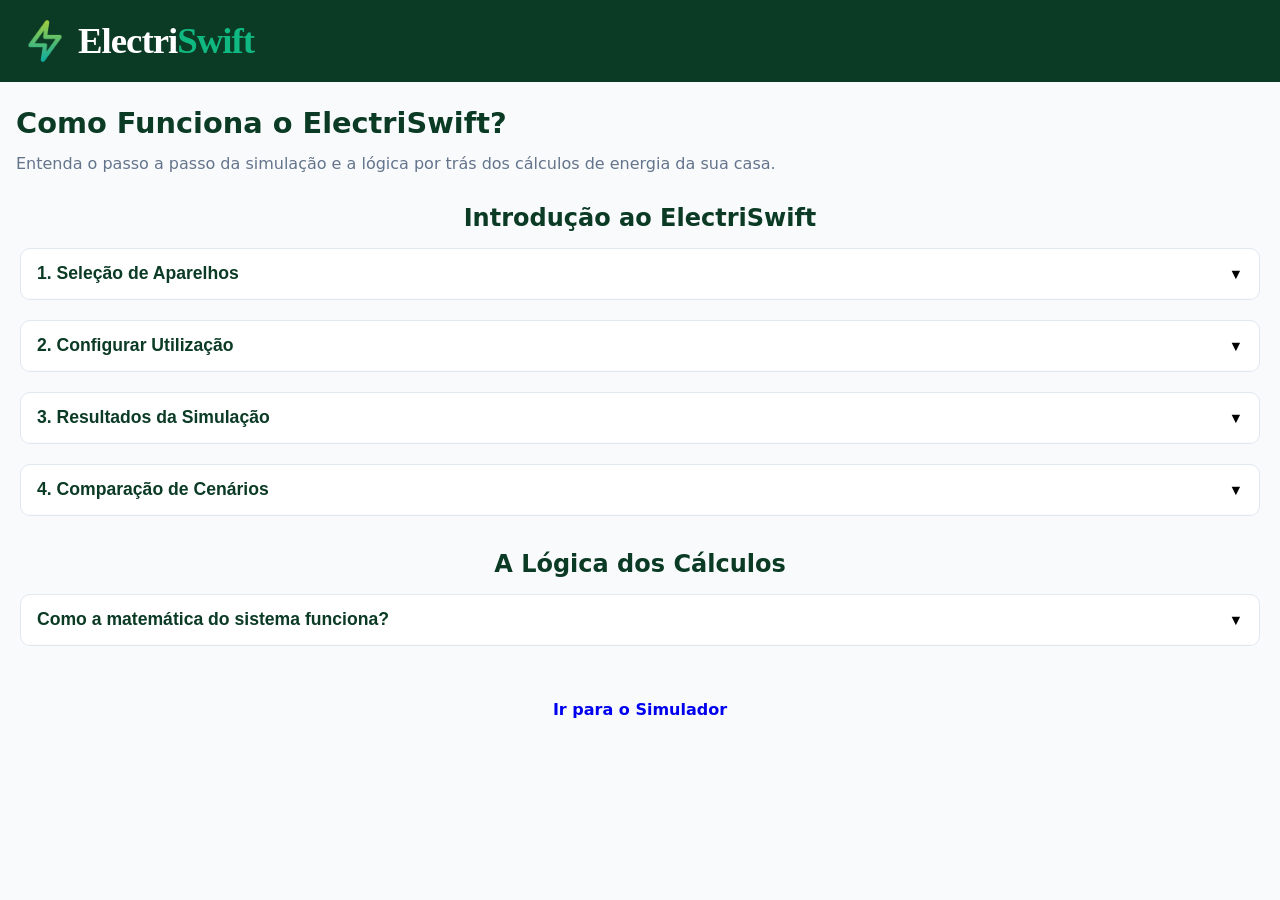
<file: about.html>
<!DOCTYPE html>
<html lang="pt-BR">

<head>
    <meta charset="UTF-8">
    <meta name="viewport" content="width=device-width, initial-scale=1.0">
    <meta name="description" content="Saiba como funciona o simulador de energia ElectriSwift.">
    <link rel="stylesheet" href="css/tokens.css">
    <link rel="stylesheet" href="./css/about.css">
    <title>ElectriSwift | Como Funciona</title>
</head>

<body>
    <header class="app-header">
        <div class="logo-wrapper">
            <img src="./assets/Raio01.png" alt="" class="logo">
            <span class="nome">
                Electri<span class="destaque">Swift</span>
            </span>
        </div>
    </header>

    <main class="simulator-container">
        <div class="step-header">
            <h2 class="step-title">Como Funciona o ElectriSwift?</h2>
            <p class="step-subtitle">
                Entenda o passo a passo da simulação e a lógica por trás dos cálculos de energia da sua casa.
            </p>
        </div>

        <section>
            <h3 class="passoapasso">Introdução ao ElectriSwift</h3>

            <div class="container-caixas-intrucoes">
                <div class="accordion-card">
                    <button class="accordion-header">
                        <span class="accordion-title">1. Seleção de Aparelhos</span>
                        <span class="accordion-icon">▼</span>
                    </button>
                    <div class="accordion-body">
                        <p class="accordion-text">
                            Você escolhe os eletrodomésticos que possui na lista rápida ou cadastra um aparelho
                            personalizado informando o nome e a potência em Watts (W).
                        </p>
                        <img src="./assets/etapa01.png" alt="Prévia da Etapa 1 Mobile" class="preview-screen">
                        <img src="./assets/outro aparelho.png" alt="Prévia da Etapa 1 Mobile" class="preview-screen"
                            style="margin-top: 12px;">
                    </div>
                </div>

                <div class="accordion-card">
                    <button class="accordion-header">
                        <span class="accordion-title">2. Configurar Utilização</span>
                        <span class="accordion-icon">▼</span>
                    </button>
                    <div class="accordion-body">
                        <p class="accordion-text">
                            Define a quantidade de aparelhos, o tempo diário de uso (com frações de hora) e utiliza o
                            <strong>Calendário Interativo</strong> para marcar os dias do
                            mês. Além disso, informa a tarifa de energia em Reais (R$) por quilowatt-hora (kWh) para
                            calcular o custo estimado.
                        </p>
                        <img src="./assets/etapa02.png" alt="Prévia da Etapa 2 Mobile" class="preview-screen">
                    </div>
                </div>

                <div class="accordion-card">
                    <button class="accordion-header">
                        <span class="accordion-title">3. Resultados da Simulação</span>
                        <span class="accordion-icon">▼</span>
                    </button>
                    <div class="accordion-body">
                        <p class="accordion-text">
                            O sistema processa o consumo mensal total em quilowatt-hora (kWh) e o custo estimado em
                            Reais (R$) com base na tarifa configurada. Diante disso, o usuário analisa os custos de cada
                            aparelho.
                        </p>
                        <img src="./assets/etapa03.png" alt="Prévia da Etapa 3 Mobile" class="preview-screen">
                    </div>
                </div>

                <div class="accordion-card">
                    <button class="accordion-header">
                        <span class="accordion-title">4. Comparação de Cenários</span>
                        <span class="accordion-icon">▼</span>
                    </button>
                    <div class="accordion-body">
                        <p class="accordion-text">
                            Compara o seu consumo atual com um cenário otimizado de economia através de gráficos
                            dinâmicos de barras agrupadas. Diante disso, o usuário visualiza o impacto de cada aparelho
                            no consumo total e no custo da conta de energia. Logo, pode tomar decisões mais conscientes
                            sobre o uso de energia em sua residência.
                        </p>
                        <img src="./assets/etapa04.png" alt="Prévia da Etapa 4 Mobile" class="preview-screen">
                    </div>
                </div>
            </div>
        </section>

        <section>
            <h3 class="section-heading">A Lógica dos Cálculos</h3>

            <div class="container-caixas-intrucoes">
                <div class="accordion-card">
                    <button class="accordion-header">
                        <span class="accordion-title">Como a matemática do sistema funciona?</span>
                        <span class="accordion-icon">▼</span>
                    </button>
                    <div class="accordion-body">
                        <p class="accordion-text">O simulador traduz a potência elétrica e o tempo de uso em energia
                            acumulada no mês:</p>
                        <div class="math-box">
                            <code class="math-formula">Consumo (kWh) = (W × Horas × Dias × Qtd) ÷ 1000</code>
                        </div>
                        <ul class="math-list">
                            <li><strong>Potência (W):</strong> Consumo do aparelho por hora.</li>
                            <li><strong>Divisão por 1000:</strong> Converte Watts para Quilowatts (kW).</li>
                            <li><strong>Dias:</strong> Dias exatos marcados no calendário (ou padrão de 30).</li>
                            <li><strong>Custo (R$):</strong> Total de kWh multiplicado pela tarifa local.</li>
                        </ul>
                        <p class="accordion-text">Além disso, o custo total é calculado multiplicando o consumo em kWh pela tarifa vigente:</p>
                        <div class="math-box">
                            <code class="math-formula">Custo (R$) = Consumo (kWh) × Tarifa (R$/kWh)</code>
                        </div>
                        
                        <p class="accordion-text">
                            Para calcular o cenário otimizado, o sistema aplica uma redução percentual no tempo de uso de cada aparelho, simulando hábitos mais eficientes e econômicos.
                        </p>

                        <div class="math-box">
                            <code class="math-formula">Cenário Otimizado = Consumo Atual × (1 - Redução Percentual)</code>
                        </div>

                        <p class="accordion-text">
                            A partir disso, o sistema gera gráficos de barras agrupadas para comparar o consumo e o custo
                            de cada aparelho, permitindo ao usuário identificar os maiores consumidores de energia e
                            tomar decisões mais conscientes sobre o uso de energia em sua residência.
                        </p>
                    </div>
                </div>
            </div>
        </section>

        <div style="text-align: center; margin-top: 30px;">
            <a href="index.html" class="btn-primary"
                style="display: block; text-align: center; text-decoration: none; padding: 14px; border-radius: 8px; font-weight: bold;">
                Ir para o Simulador
            </a>
        </div>
    </main>
    <script src="./js/script.js"></script>
</body>

</html>
</file>
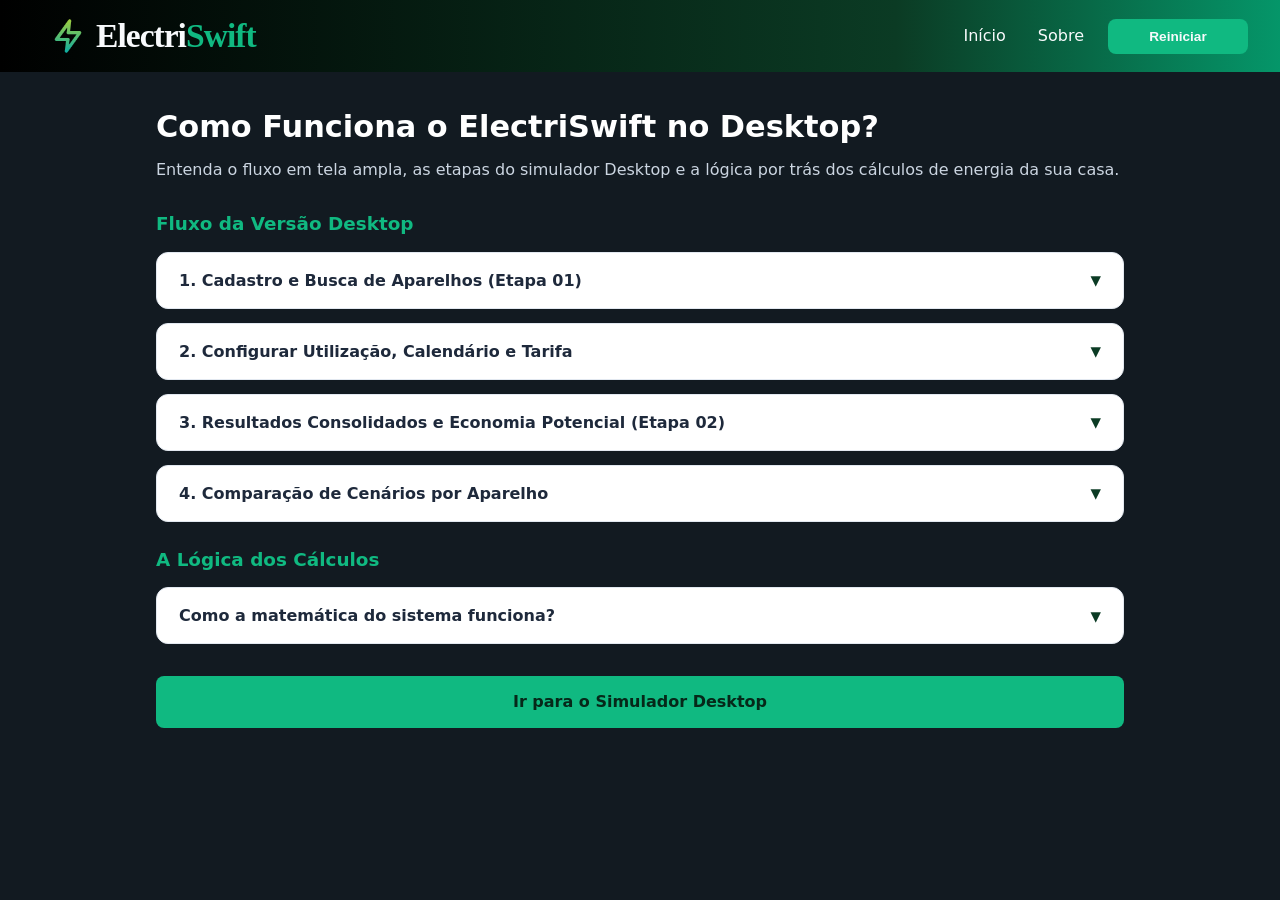
<file: aboutDesktop.html>
<!DOCTYPE html>
<html lang="pt-BR">

<head>
    <meta charset="UTF-8">
    <meta name="viewport" content="width=device-width, initial-scale=1.0">
    <meta name="description" content="Saiba como funciona o simulador de energia ElectriSwift na versão Desktop.">
    <link rel="stylesheet" href="./css/aboutDesktop.css">
    <title>ElectriSwift | Como Funciona (Desktop)</title>
</head>

<body>
    <header class="app-header">
        <div class="logo-wrapper">
            <img src="./assets/Raio01.png" alt="" class="logo">
            <h1 class="nome">
                Electri<span class="destaque">Swift</span>
            </h1>
        </div>

        <ul class="drawer-links">
            <li class="drawer-link-item">
                <a href="./index.html">Início</a>
            </li>

            <li class="drawer-link-item">
                <a href="./about.html">Sobre</a>
            </li>
        </ul>

        <button id="drawer-restart-btn" class="btn-action">Reiniciar
        </button>
    </header>

    <main class="simulator-container">
        <div class="step-header">
            <h2 class="step-title">Como Funciona o ElectriSwift no Desktop?</h2>
            <p class="step-subtitle">
                Entenda o fluxo em tela ampla, as etapas do simulador Desktop e a lógica por trás dos cálculos de
                energia da sua casa.
            </p>
        </div>

        <section>
            <h3 class="passoapasso">Fluxo da Versão Desktop</h3>

            <div class="container-caixas-intrucoes">
                <div class="accordion-card">
                    <button type="button" class="accordion-header" aria-expanded="false">
                        <span class="accordion-title">1. Cadastro e Busca de Aparelhos (Etapa 01)</span>
                        <span class="accordion-icon">▼</span>
                    </button>
                    <div class="accordion-body">
                        <p class="accordion-text">
                            Na versão Desktop, a Etapa 01 organiza a experiência em formato Split Screen: de um lado a
                            apresentação do cadastro e, do outro, o painel interativo de aparelhos. Você pode buscar
                            itens do catálogo, filtrar por categorias no modal ou adicionar um aparelho personalizado
                            informando nome e potência em Watts (W).
                        </p>

                        <img 
                            src="./assets/filtrodesktop.png"
                            class="imagem-about"
                            alt="imagem do filtro do site"
                        >

                        <p class="accordion-text">
                            Os novos aparelhos entram no topo da lista para facilitar a edição imediata, e o consumo
                            total estimado é atualizado na tela conforme você adiciona, edita ou exclui itens.
                        </p>

                        <img 
                            src="./assets/primeirateladesktop.png"
                            class="imagem-about" 
                            alt="imagem mostrando como funciona o cadastro dos itens"
                        >
                    </div>
                </div>

                <div class="accordion-card">
                    <button type="button" class="accordion-header" aria-expanded="false">
                        <span class="accordion-title">2. Configurar Utilização, Calendário e Tarifa</span>
                        <span class="accordion-icon">▼</span>
                    </button>
                    <div class="accordion-body">
                        <p class="accordion-text">
                            Ao ativar o modo de edição de um aparelho, você ajusta a potência (W), a quantidade, as
                            horas de uso por dia (inclusive com frações de hora) e abre o <strong>Calendário
                                Interativo</strong> para escolher o mês de referência (28, 30 ou 31 dias) e marcar os
                            dias exatos de utilização.
                        </p>
                        <p class="accordion-text">
                            Você também configura a tarifa de energia em Reais por quilowatt-hora (R$/kWh) para estimar
                            o custo financeiro da simulação.
                        </p>
                        <img 
                            src="./assets/calendario.png"
                            class="imagem-about" 
                            alt="imagem do calendario interativo"
                        >
                    </div>
                </div>

                <div class="accordion-card">
                    <button type="button" class="accordion-header" aria-expanded="false">
                        <span class="accordion-title">3. Resultados Consolidados e Economia Potencial (Etapa 02)</span>
                        <span class="accordion-icon">▼</span>
                    </button>
                    <div class="accordion-body">
                        <p class="accordion-text">
                            Ao clicar em <strong>Ver Resultados</strong> (com ao menos um aparelho cadastrado), a Etapa
                            02 é exibida em uma visão consolidada para desktop, reunindo o consumo mensal total (kWh), o
                            custo mensal estimado (R$), o destaque de economia potencial e o top 3 de oportunidades de
                            economia.
                        </p>
                        <p class="accordion-text">
                            Na coluna lateral, você acompanha a lista detalhada dos aparelhos cadastrados e dicas
                            práticas para reduzir o consumo no dia a dia. Caso deseje recomeçar, o botão
                            <strong>Reiniciar</strong> no topo limpa a simulação e retorna para a Etapa 01.
                        </p>
                        <img 
                            src="./assets/etapa2.png"
                            class="imagem-about" 
                            alt="imagem do consumo mensal e dicas do site para economizar"
                        >
                    </div>
                </div>

                <div class="accordion-card">
                    <button type="button" class="accordion-header" aria-expanded="false">
                        <span class="accordion-title">4. Comparação de Cenários por Aparelho</span>
                        <span class="accordion-icon">▼</span>
                    </button>
                    <div class="accordion-body">
                        <p class="accordion-text">
                            O gráfico interativo com Chart.js compara o <strong>Cenário Atual</strong> e o
                            <strong>Cenário Otimizado</strong> de cada aparelho cadastrado em kWh/mês, facilitando
                            identificar quais equipamentos pesam mais na conta e onde o ajuste de rotina gera maior
                            retorno.
                        </p>
                        <img 
                            src="./assets/graficos.png"
                            class="imagem-about" 
                            alt="imagem do gráfico e dicas do site para economizar"
                        >
                    </div>
                </div>
            </div>
        </section>

        <section>
            <h3 class="section-heading">A Lógica dos Cálculos</h3>

            <div class="container-caixas-intrucoes">
                <div class="accordion-card">
                    <button type="button" class="accordion-header" aria-expanded="false">
                        <span class="accordion-title">Como a matemática do sistema funciona?</span>
                        <span class="accordion-icon">▼</span>
                    </button>
                    <div class="accordion-body">
                        <p class="accordion-text">
                            O simulador traduz a potência elétrica, o tempo de uso e a quantidade de aparelhos em
                            energia acumulada no mês:
                        </p>
                        <div class="math-box">
                            <code
                                class="math-formula">Consumo (kWh) = (Potência em W ÷ 1000) × Horas/dia × Dias × Quantidade</code>
                        </div>

                        <ul class="math-list">
                            <li><strong>Potência (W):</strong> consumo nominal do aparelho.</li>
                            <li><strong>Divisão por 1000:</strong> converte Watts (W) para Quilowatts (kW).</li>
                            <li><strong>Dias:</strong> quantidade de dias selecionados no calendário (ou referência
                                mensal).</li>
                            <li><strong>Custo (R$):</strong> consumo em kWh multiplicado pela tarifa informada em
                                R$/kWh.</li>
                        </ul>

                        <p class="accordion-text">
                            O custo estimado da simulação segue a relação direta com a tarifa configurada:
                        </p>
                        <div class="math-box">
                            <code
                                class="math-formula">Custo Estimado (R$) = Consumo Mensal (kWh) × Tarifa (R$/kWh)</code>
                        </div>

                        <p class="accordion-text">
                            Para projetar o cenário otimizado, o sistema simula uma redução percentual nas horas de uso
                            de cada aparelho (respeitando um piso mínimo), permitindo comparar o consumo atual com uma
                            rotina mais eficiente.
                        </p>
                        <div class="math-box"> 
                            <code
                                class="math-formula">Cenário Otimizado = Consumo Atual × (1 - Redução Percentual)</code>
                        </div>

                        <p class="accordion-text">
                            <strong>Aviso:</strong> os valores calculados são estimativas aproximadas com base nos dados
                            informados e não substituem a fatura da concessionária (impostos, bandeiras tarifárias e
                            taxas adicionais podem variar).
                        </p>
                    </div>
                </div>
            </div>
        </section>

        <div class="sobre-cta-rodape">
            <a href="./appDesktop.html" class="btn-primary-desktop">
                Ir para o Simulador Desktop
            </a>
        </div>
    </main>

    <script>
        document.addEventListener("DOMContentLoaded", () => {
            const cards = document.querySelectorAll(".accordion-card");

            cards.forEach((card) => {
                const botao = card.querySelector(".accordion-header");
                if (!botao) return;

                botao.addEventListener("click", () => {
                    const estaAberto = card.classList.contains("aberto");
                    card.classList.toggle("aberto", !estaAberto);
                    botao.setAttribute("aria-expanded", String(!estaAberto));
                });
            });
        });
    </script>
</body>

</html>
</file>
<file: css/tokens.css>
:root {
  --color-primary: #0b3529;
  --color-primary-dark: #062a21;
  --color-primary-light: #008564;
  --color-accent: #39df79;
  --color-accent-hover: #2bc96a;

  --color-background: #f5f7f6;
  --color-surface: #ffffff;
  --color-text: #17231e;
  --color-text-muted: #64716b;
  --color-border: #dce5df;

  --radius-sm: 8px;
  --radius-md: 14px;
  --radius-lg: 20px;

  --spacing-1: 4px;
  --spacing-2: 8px;
  --spacing-3: 12px;
  --spacing-4: 16px;
  --spacing-6: 24px;
  --spacing-8: 32px;

  --content-max-width: 1440px;
}
</file>
<file: css/about.css>
:root {
  --primary-color: #0B3B24;
  --accent-color: #10B981;
  --bg-surface: #F8FAFC;
  --card-bg: #FFFFFF;
  --text-main: #0F172A;
  --border-color: #E2E8F0;
}

* {
  margin: 0;
  padding: 0;
  box-sizing: border-box;
}

body {
  margin: 0;
  font-family: system-ui, -apple-system, sans-serif;
  background-color: var(--bg-surface);
  color: var(--text-main);
}

.app-header {
  background-color: var(--primary-color);
  color: #FFFFFF;
  padding: 16px 20px;
  display: flex;
  justify-content: space-between;
  align-items: center;
}

.logo-wrapper {
  display: flex;
  align-items: center;
  gap: 8px;
  font-weight: bold;
  font-size: 1.1rem;
}

.logo {
  width: 50px;
  height: 50px;
  object-fit: contain;
}

.nome {
  font-size: 2.3rem;
  font-weight: 800;
  line-height: 1.2;
  letter-spacing: -1px;
  font-family: emoji;
}

.destaque {
  color: var(--accent-color);
}

.menu-toggle {
  background: none;
  border: none;
  color: #FFFFFF;
  font-size: 2.5rem;
  cursor: pointer;
}

.simulador-container {
  max-width: 800px;
  margin: 0 auto;
  padding: 20px;
}

.step-header {
  display: flex;
  flex-direction: column;
  gap: 12px;
  margin-bottom: 16px;
  margin-top: 24px;
  margin-left: 16px;
}

.step-title {
  font-size: 1.8rem;
  font-weight: bold;
  color: var(--primary-color);
}

.step-subtitle {
  font-size: 1rem;
  color: #64748B;
  line-height: 1.5;
  width: 95%;
  margin-bottom: 12px;
}

.passoapasso {
    color: var(--primary-color); 
    font-size: 1.5rem; 
    margin-bottom: 16px;
    display: flex;
    justify-content: center;
}

.container-caixas-intrucoes {
    display: flex; 
    flex-direction: column; 
    gap: 10px; 
    margin: 0 20px;
}

.accordion-card {
  background: var(--card-bg);
  border: 1px solid var(--border-color);
  border-radius: 10px;
  margin-bottom: 10px;
  overflow: hidden;
  transition: border-color 0.2s ease;
}

.accordion-card:hover {
  border-color: var(--accent-color);
}

.accordion-header {
  width: 100%;
  background: none;
  border: none;
  padding: 14px 16px;
  display: flex;
  justify-content: space-between;
  align-items: center;
  text-align: left;
  cursor: pointer;
}

.accordion-title {
  font-size: 1.1rem;
  font-weight: 600;
  color: var(--primary-color);
}

.accordion-icon {
  font-size: 0.9rem;
  color: var(--text-muted);
  transition: transform 0.3s ease;
}

.accordion-body {
  max-height: 0;
  overflow: hidden;
  transition: max-height 0.35s cubic-bezier(0, 1, 0, 1);
  padding: 0 16px;
  background: #FAFAFA;
  border-top: 1px solid transparent;
}

.accordion-card.active .accordion-body {
  max-height: 10000px; 
  transition: max-height 0.35s ease-in;
  padding: 14px 16px 18px 16px;
  border-top-color: var(--border-color);
}

.accordion-card.active .accordion-icon {
  transform: rotate(180deg);
  color: var(--accent-color);
}

.accordion-text {
  font-size: 1rem;
  font-weight: 500;
  color: var(--text-muted);
  margin: 0 10px 32px 10px;
  text-align: justify;
  line-height: 1.5;
}

.preview-screen {
  width: 100%;
  border-radius: 6px;
  border: 1px solid var(--border-color);
  box-shadow: 0 2px 4px rgba(0,0,0,0.05);
  display: block;
}

.section-heading {
    font-size: 1.5rem;
    font-weight: bold;
    color: var(--primary-color);
    margin-top: 24px;
    margin-bottom: 16px;
    text-align: center;
}
.math-box {
  background: white;
  padding: 12px;
  border-radius: 8px;
  border: 1px solid var(--border-color);
  text-align: center;
  margin-bottom: 12px;
}

.math-formula {
  font-size: 0.8rem;
  color: var(--primary-color);
  font-weight: bold;
}

.math-list {
  font-size: 0.82rem;
  color: var(--text-muted);
  padding-left: 18px;
  margin: 0;
  line-height: 1.6;
}

.footer-btn-container {
  text-align: center;
  margin-top: 30px;
}

.btn-simulator {
  display: block;
  text-align: center;
  text-decoration: none;
  background: var(--primary-color);
  color: white;
  padding: 14px;
  border-radius: 8px;
  font-weight: bold;
  font-size: 0.95rem;
}
</file>
<file: css/aboutDesktop.css>
:root {
  --dark-bg: #121a21;
  --header-bg: #0b3b24;
  --card-bg: #ffffff;
  --surface-soft: #f8fafc;
  --primary-color: #0b3b24;
  --accent-color: #10b981;
  --accent-color-hover: #059669;
  --highlight-yellow: #e2ff4d;
  --text-primary: #1e293b;
  --text-secondary: #64748b;
  --border-color: #e2e8f0;
}

* {
  box-sizing: border-box;
  margin: 0;
  padding: 0;
}

body {
  background-color: var(--dark-bg);
  color: #f8fafc;
  font-family: system-ui, -apple-system, BlinkMacSystemFont, "Segoe UI", Roboto, sans-serif;
  line-height: 1.5;
}

.destaque {
  color: var(--accent-color);
}

.app-header {
  background: repeating-linear-gradient(to right, #000 0%, var(--primary-color) 70%, var(--accent-color-hover)) 10%;
  padding: 16px 32px;
  display: flex;
  flex-direction: row;
  align-items: center;
  justify-content: space-between;
}

.logo-wrapper {
  display: flex;
  align-items: center;
  gap: 8px;
  font-weight: bold;
  font-size: 1.1rem;
}

.logo {
  width: 40px;
  height: 40px;
  margin-left: 16px;
  object-fit: contain;
}

.nome {
  font-size: 2.1rem;
  font-weight: 800;
  line-height: 1.2;
  letter-spacing: -1px;
  font-family: emoji;
  color: var(--white);
}

.destaque {
  color: var(--accent-color);
}

.drawer-links {
  list-style: none;
  display: flex;
  flex-direction: row;
  align-items: center;
  gap: 32px;
  margin-left: auto;
}

.drawer-link-item a {
  text-decoration: none;
  color: var(--white);
  font-weight: 500;
  transition: color 0.8s ease;
}

.drawer-link-item a:hover {
  color: var(--accent-color);
  font-weight: 600;
}

.btn-action {
  background-color: var(--accent-color);
  color: var(--white);
  width: 140px;
  border: none;
  border-radius: 8px;
  padding: 10px 16px;
  font-weight: bold;
  font-size: .85rem;
  cursor: pointer;
  transition: background-color 0.3s ease;
  margin-left: 24px;
}

#drawer-restart-btn:hover {
  background-color: var(--dark-bg);
  border: 1px solid var(--accent-color);
}

.simulator-container {
  max-width: 1040px;
  margin: 0 auto;
  padding: 32px 36px 56px;
}

.step-header {
  margin-bottom: 28px;
}

.step-title {
  font-size: 1.9rem;
  font-weight: 800;
  color: #ffffff;
  margin-bottom: 8px;
}

.step-subtitle {
  color: #cbd5e1;
  font-size: 1rem;
}

.passoapasso,
.section-heading {
  font-size: 1.15rem;
  font-weight: 700;
  color: var(--accent-color);
  margin: 24px 0 14px;
}

.container-caixas-intrucoes {
  display: flex;
  flex-direction: column;
  gap: 14px;
}

.accordion-card {
  background-color: var(--card-bg);
  color: var(--text-primary);
  border-radius: 12px;
  border: 1px solid var(--border-color);
  overflow: hidden;
}

.accordion-header {
  width: 100%;
  background: transparent;
  border: none;
  padding: 18px 22px;
  display: flex;
  align-items: center;
  justify-content: space-between;
  cursor: pointer;
  text-align: left;
  color: var(--text-primary);
  font-family: inherit;
}

.accordion-header:hover {
  background-color: var(--surface-soft);
}

.accordion-title {
  font-size: 1rem;
  font-weight: 700;
  color: var(--text-primary);
}

.accordion-icon {
  font-size: 0.85rem;
  color: var(--primary-color);
  transition: transform 0.2s ease;
}

.accordion-card.aberto .accordion-icon {
  transform: rotate(180deg);
}

.accordion-body {
  display: none;
  padding: 0 22px 20px;
  border-top: 1px solid var(--border-color);
}

.accordion-card.aberto .accordion-body {
  display: block;
  padding-top: 16px;
}

.accordion-text {
  font-size: 0.94rem;
  color: var(--text-primary);
  margin-bottom: 12px;
}

.accordion-text:last-child {
  margin-bottom: 0;
}

.imagem-about {
  display: block;
  max-width: 100%;
  width: auto;
  max-height: 420px;
  height: auto;
  margin: 14px auto 14px auto;
  border-radius: 10px;
  border: 1px solid var(--border-color);
  box-shadow: 0 6px 18px rgba(15, 23, 42, 0.12);
  object-fit: contain;
  background-color: var(--surface-soft);
}

.math-box {
  background-color: var(--surface-soft);
  border: 1px solid var(--border-color);
  border-left: 4px solid var(--accent-color);
  border-radius: 8px;
  padding: 12px 16px;
  margin: 12px 0 16px;
}

.math-formula {
  font-family: ui-monospace, SFMono-Regular, Menlo, Monaco, Consolas, monospace;
  font-size: 0.88rem;
  font-weight: 700;
  color: var(--primary-color);
  word-break: break-word;
}

.math-list {
  padding-left: 20px;
  margin: 10px 0 16px;
  display: flex;
  flex-direction: column;
  gap: 6px;
  font-size: 0.92rem;
  color: var(--text-primary);
}

.sobre-cta-rodape {
  margin-top: 32px;
}

.btn-primary-desktop {
  display: block;
  width: 100%;
  text-align: center;
  text-decoration: none;
  background-color: var(--accent-color);
  color: #062819;
  font-weight: 800;
  font-size: 1rem;
  padding: 14px 20px;
  border-radius: 8px;
}

.btn-primary-desktop:hover {
  background-color: var(--accent-color-hover);
  color: #ffffff;
}

@media (max-width: 768px) {
  .app-header {
    padding: 0 20px;
  }

  .drawer-links {
    gap: 16px;
  }

  .simulator-container {
    padding: 24px 20px 44px;
  }
}
</file>
